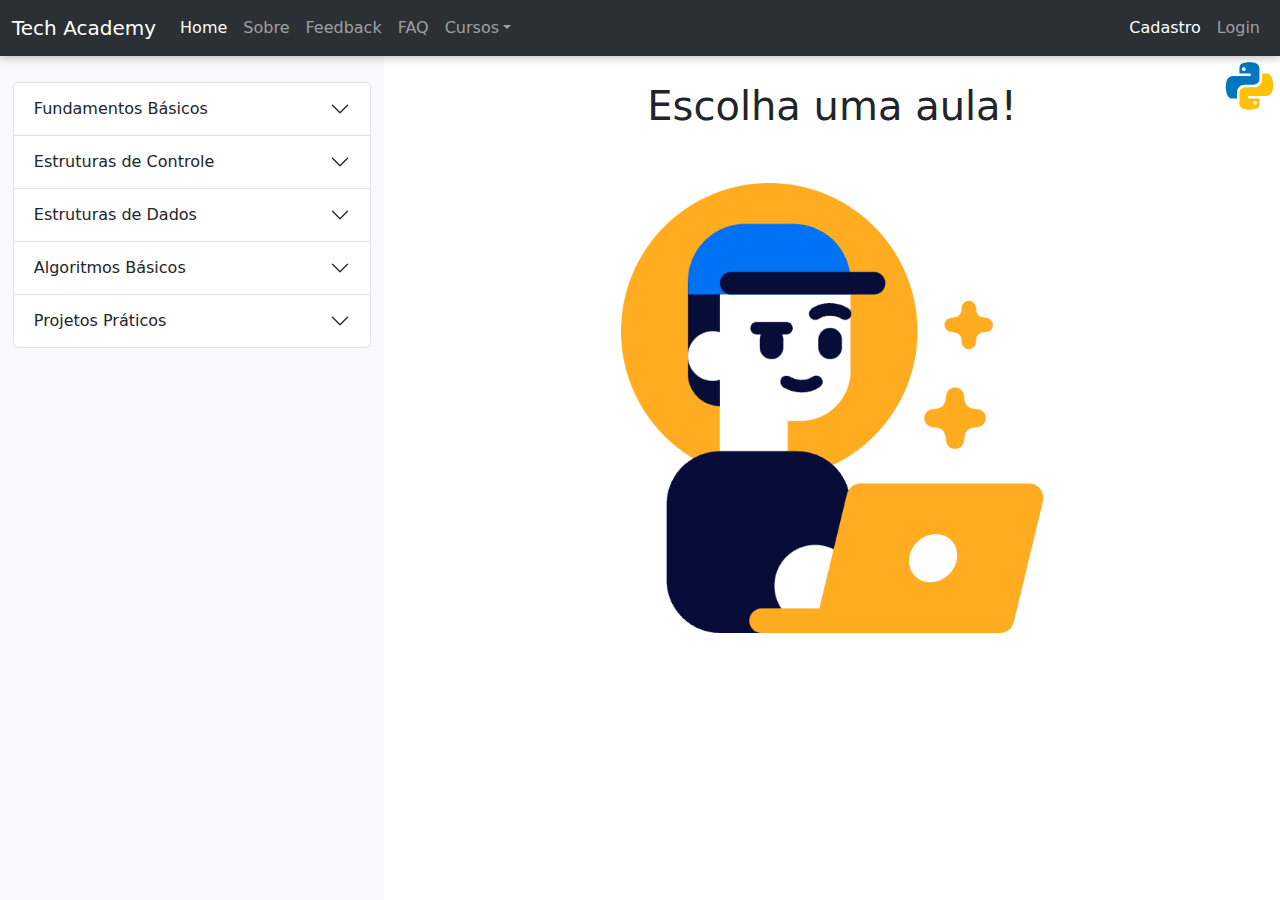
<file: cursos/index.html>
<!DOCTYPE html>
<html lang="pt-br">

<head>
  <meta charset="UTF-8">
  <meta name="viewport" content="width=device-width, initial-scale=1.0">
  <link href="https://cdn.jsdelivr.net/npm/bootstrap@5.3.3/dist/css/bootstrap.min.css" rel="stylesheet"
    integrity="sha384-QWTKZyjpPEjISv5WaRU9OFeRpok6YctnYmDr5pNlyT2bRjXh0JMhjY6hW+ALEwIH" crossorigin="anonymous">
  <link rel="stylesheet" href="/css/style.css">
  <link rel="stylesheet" href="/css/cursos.css">
  <title>Hora de aprender!</title>
</head>

<body>
  <header>
    <nav class="navbar navbar-expand-lg bg-body-tertiary" class="navbar bg-dark border-bottom border-body"
      data-bs-theme="dark">
      <div class="container-fluid">
        <a class="navbar-brand" href="/">Tech Academy</a>
        <button class="navbar-toggler" type="button" data-bs-toggle="collapse" data-bs-target="#navbarSupportedContent"
          aria-controls="navbarSupportedContent" aria-expanded="false" aria-label="Toggle navigation">
          <span class="navbar-toggler-icon"></span>
        </button>
        <div class="collapse navbar-collapse" id="navbarSupportedContent">
          <ul class="navbar-nav me-auto mb-2 mb-lg-0" id="nav-contents">
            <li class="nav-item">
              <a class="nav-link active" aria-current="page" href="/">Home</a>
            </li>
            <li class="nav-item">
              <a class="nav-link" href="/">Sobre</a>
            </li>
            <li class="nav-item">
              <a class="nav-link" href="/#feedback">Feedback</a>
            </li>
            <li class="nav-item">
              <a class="nav-link" href="/#faq">FAQ</a>
            </li>
            <li class="nav-item dropdown">
              <a class="nav-link dropdown-toggle" href="#" role="button" data-bs-toggle="dropdown"
                aria-expanded="false">
                Cursos</a>
              <ul class="dropdown-menu">
                <li><a class="dropdown-item" href="/cursos/">Javascript</a></li>
                <li><a class="dropdown-item" href="/cursos/">Python</a></li>
                <li><a class="dropdown-item" href="/cursos/">Java</a></li>
                <li>
                  <hr class="dropdown-divider">
                </li>
              </ul>
            </li>
            <span id="login"> <!--APENAS APARECER CASO O USUARIO NÃO ESTEJA LOGADO. SE ESTIVER TROCAR PARA-->
              <li class="nav-item">
                <a class="nav-link active" aria-current="page" href="/auth/cadastro/">Cadastro</a>
              </li>
              <li class="nav-item">
                <a class="nav-link" href="/auth/login/">Login</a>
              </li>
            </span>
          </ul>
        </div>
      </div>
    </nav>
  </header>
  <main>
    <section id="lst-aulas">
      <div class="accordion" id="accordionPanelsStayOpenExample">
        <div class="accordion-item">
          <h2 class="accordion-header">
            <button class="accordion-button collapsed" type="button" data-bs-toggle="collapse"
              data-bs-target="#panelsStayOpen-collapseOne" aria-expanded="false"
              aria-controls="panelsStayOpen-collapseOne">
              Fundamentos Básicos
            </button>
          </h2>
          <div id="panelsStayOpen-collapseOne" class="accordion-collapse collapse">
            <div class="accordion-body">
              <ul class="list-group">
                <li class="list-group-item">
                  <input class="form-check-input me-1" type="checkbox" value="" id="firstCheckbox">
                  <label class="form-check-label" for="firstCheckbox">
                    <a href="/cursos/aula/" class="link-aula" onclick="event.stopPropagation();">O que é um Algoritmo?</a>
                  </label>
                </li>
                <li class="list-group-item">
                  <input class="form-check-input me-1" type="checkbox" value="" id="secondCheckbox">
                  <label class="form-check-label " for="secondCheckbox"><a href="/cursos/aula/" class="link-aula"
                      onclick="event.stopPropagation();">Tipos de Dados Básicos</a></label>
                </li>
                <li class="list-group-item">
                  <input class="form-check-input me-1" type="checkbox" value="" id="thirdCheckbox">
                  <label class="form-check-label " for="thirdCheckbox"><a href="/cursos/aula/" class="link-aula"
                      onclick="event.stopPropagation();">Operadores e Expressões</a></label>
                </li>
                <li class="list-group-item">
                  <input class="form-check-input me-1" type="checkbox" value="" id="fourthCheckbox">
                  <label class="form-check-label " for="fourthCheckbox"><a href="/cursos/aula/" class="link-aula"
                      onclick="event.stopPropagation();">Introdução a Loops (for, while)</a></label>
                </li>
                <li class="list-group-item">
                  <input class="form-check-input me-1" type="checkbox" value="" id="fifthCheckbox">
                  <label class="form-check-label " for="fifthCheckbox"><a href="/cursos/aula/" class="link-aula"
                      onclick="event.stopPropagation();">Condicionais (if, else)</a></label>
                </li>
              </ul>
            </div>
          </div>
        </div>

        <div class="accordion-item">
          <h2 class="accordion-header">
            <button class="accordion-button collapsed" type="button" data-bs-toggle="collapse"
              data-bs-target="#panelsStayOpen-collapseTwo" aria-expanded="false"
              aria-controls="panelsStayOpen-collapseTwo">
              Estruturas de Controle
            </button>
          </h2>
          <div id="panelsStayOpen-collapseTwo" class="accordion-collapse collapse">
            <div class="accordion-body">
              <ul class="list-group">
                <li class="list-group-item">
                  <input class="form-check-input me-1" type="checkbox" value="" id="sixthCheckbox">
                  <label class="form-check-label " for="sixthCheckbox"><a href="/cursos/aula/" class="link-aula"
                      onclick="event.stopPropagation();">Estruturas de Repetição (Laços)</a></label>
                </li>
                <li class="list-group-item">
                  <input class="form-check-input me-1" type="checkbox" value="" id="seventhCheckbox">
                  <label class="form-check-label " for="seventhCheckbox"><a href="/cursos/aula/" class="link-aula"
                      onclick="event.stopPropagation();">Condicionais Avançadas (else if)</a></label>
                </li>
                <li class="list-group-item">
                  <input class="form-check-input me-1" type="checkbox" value="" id="eighthCheckbox">
                  <label class="form-check-label " for="eighthCheckbox"><a href="/cursos/aula/" class="link-aula"
                      onclick="event.stopPropagation();">Switch Case</a></label>
                </li>
                <li class="list-group-item">
                  <input class="form-check-input me-1" type="checkbox" value="" id="ninthCheckbox">
                  <label class="form-check-label " for="ninthCheckbox"><a href="/cursos/aula/" class="link-aula"
                      onclick="event.stopPropagation();">Controle de Fluxo com Break e Continue</a></label>
                </li>
                <li class="list-group-item">
                  <input class="form-check-input me-1" type="checkbox" value="" id="tenthCheckbox">
                  <label class="form-check-label " for="tenthCheckbox"><a href="/cursos/aula/" class="link-aula"
                      onclick="event.stopPropagation();">Como Organizar o Fluxo do Programa</a></label>
                </li>
              </ul>
            </div>
          </div>
        </div>

        <div class="accordion-item">
          <h2 class="accordion-header">
            <button class="accordion-button collapsed" type="button" data-bs-toggle="collapse"
              data-bs-target="#panelsStayOpen-collapseThree" aria-expanded="false"
              aria-controls="panelsStayOpen-collapseThree">
              Estruturas de Dados
            </button>
          </h2>
          <div id="panelsStayOpen-collapseThree" class="accordion-collapse collapse">
            <div class="accordion-body">
              <ul class="list-group">
                <li class="list-group-item">
                  <input class="form-check-input me-1" type="checkbox" value="" id="eleventhCheckbox">
                  <label class="form-check-label " for="eleventhCheckbox"><a href="/cursos/aula/" class="link-aula"
                      onclick="event.stopPropagation();">Arrays</a></label>
                </li>
                <li class="list-group-item">
                  <input class="form-check-input me-1" type="checkbox" value="" id="twelfthCheckbox">
                  <label class="form-check-label " for="twelfthCheckbox"><a href="/cursos/aula/" class="link-aula"
                      onclick="event.stopPropagation();">Listas</a></label>
                </li>
                <li class="list-group-item">
                  <input class="form-check-input me-1" type="checkbox" value="" id="thirteenthCheckbox">
                  <label class="form-check-label " for="thirteenthCheckbox"><a href="/cursos/aula/" class="link-aula"
                      onclick="event.stopPropagation();">Pilhas e Filas</a></label>
                </li>
                <li class="list-group-item">
                  <input class="form-check-input me-1" type="checkbox" value="" id="fourteenthCheckbox">
                  <label class="form-check-label " for="fourteenthCheckbox"><a href="/cursos/aula/" class="link-aula"
                      onclick="event.stopPropagation();">Introdução a Tabelas de Hash</a></label>
                </li>
                <li class="list-group-item">
                  <input class="form-check-input me-1" type="checkbox" value="" id="fifteenthCheckbox">
                  <label class="form-check-label " for="fifteenthCheckbox"><a href="/cursos/aula/" class="link-aula"
                      onclick="event.stopPropagation();">Como Escolher a Estrutura de Dados Certa?</a></label>
                </li>
              </ul>
            </div>
          </div>
        </div>

        <div class="accordion-item">
          <h2 class="accordion-header">
            <button class="accordion-button collapsed" type="button" data-bs-toggle="collapse"
              data-bs-target="#panelsStayOpen-collapseFour" aria-expanded="false"
              aria-controls="panelsStayOpen-collapseFour">
              Algoritmos Básicos
            </button>
          </h2>
          <div id="panelsStayOpen-collapseFour" class="accordion-collapse collapse">
            <div class="accordion-body">
              <ul class="list-group">
                <li class="list-group-item">
                  <input class="form-check-input me-1" type="checkbox" value="" id="sixteenthCheckbox">
                  <label class="form-check-label " for="sixteenthCheckbox"><a href="/cursos/aula/" class="link-aula"
                      onclick="event.stopPropagation();">Algoritmos de Ordenação Simples (Bubble Sort)</a></label>
                </li>
                <li class="list-group-item">
                  <input class="form-check-input me-1" type="checkbox" value="" id="seventeenthCheckbox">
                  <label class="form-check-label " for="seventeenthCheckbox"><a href="/cursos/aula/" class="link-aula"
                      onclick="event.stopPropagation();">Algoritmos de Busca Simples (Busca Linear)</a></label>
                </li>
                <li class="list-group-item">
                  <input class="form-check-input me-1" type="checkbox" value="" id="eighteenthCheckbox">
                  <label class="form-check-label " for="eighteenthCheckbox"><a href="/cursos/aula/" class="link-aula"
                      onclick="event.stopPropagation();">Algoritmos Recursivos Básicos</a></label>
                </li>
                <li class="list-group-item">
                  <input class="form-check-input me-1" type="checkbox" value="" id="nineteenthCheckbox">
                  <label class="form-check-label " for="nineteenthCheckbox"><a href="/cursos/aula/" class="link-aula"
                      onclick="event.stopPropagation();">Análise de Complexidade</a></label>
                </li>
                <li class="list-group-item">
                  <input class="form-check-input me-1" type="checkbox" value="" id="twentiethCheckbox">
                  <label class="form-check-label " for="twentiethCheckbox"><a href="/cursos/aula/" class="link-aula"
                      onclick="event.stopPropagation();">Como Melhorar a Eficiência dos Algoritmos</a></label>
                </li>
              </ul>
            </div>
          </div>
        </div>

        <div class="accordion-item">
          <h2 class="accordion-header">
            <button class="accordion-button collapsed" type="button" data-bs-toggle="collapse"
              data-bs-target="#panelsStayOpen-collapseFive" aria-expanded="false"
              aria-controls="panelsStayOpen-collapseFive">
              Projetos Práticos
            </button>
          </h2>
          <div id="panelsStayOpen-collapseFive" class="accordion-collapse collapse">
            <div class="accordion-body">
              <ul class="list-group">
                <li class="list-group-item">
                  <input class="form-check-input me-1" type="checkbox" value="" id="twentyFirstCheckbox">
                  <label class="form-check-label " for="twentyFirstCheckbox"><a href="/cursos/aula/" class="link-aula"
                      onclick="event.stopPropagation();">Criando um Sistema de Login Simples</a></label>
                </li>
                <li class="list-group-item">
                  <input class="form-check-input me-1" type="checkbox" value="" id="twentySecondCheckbox">
                  <label class="form-check-label " for="twentySecondCheckbox"><a href="/cursos/aula/" class="link-aula"
                      onclick="event.stopPropagation();">Criando uma Calculadora</a></label>
                </li>
                <li class="list-group-item">
                  <input class="form-check-input me-1" type="checkbox" value="" id="twentyThirdCheckbox">
                  <label class="form-check-label " for="twentyThirdCheckbox"><a href="/cursos/aula/" class="link-aula"
                      onclick="event.stopPropagation();">Organizando uma Lista de Tarefas</a></label>
                </li>
                <li class="list-group-item">
                  <input class="form-check-input me-1" type="checkbox" value="" id="twentyFourthCheckbox">
                  <label class="form-check-label " for="twentyFourthCheckbox"><a href="/cursos/aula/" class="link-aula"
                      onclick="event.stopPropagation();">Sistema de Busca Simples em um Arquivo</a></label>
                </li>
                <li class="list-group-item">
                  <input class="form-check-input me-1" type="checkbox" value="" id="twentyFifthCheckbox">
                  <label class="form-check-label " for="twentyFifthCheckbox"><a href="/cursos/aula/" class="link-aula"
                      onclick="event.stopPropagation();">Projetos com Algoritmos de Ordenação</a></label>
                </li>
              </ul>
            </div>
          </div>
        </div>
      </div>
    </section>
    <section id="aula">
      <h1>Escolha uma aula!</h1>
      <img src="/img/logos/logo.png" alt="">
    </section>
  </main>
  <script src="https://cdn.jsdelivr.net/npm/bootstrap@5.3.3/dist/js/bootstrap.bundle.min.js"
    integrity="sha384-YvpcrYf0tY3lHB60NNkmXc5s9fDVZLESaAA55NDzOxhy9GkcIdslK1eN7N6jIeHz"
    crossorigin="anonymous"></script>
</body>

</html>
</file>
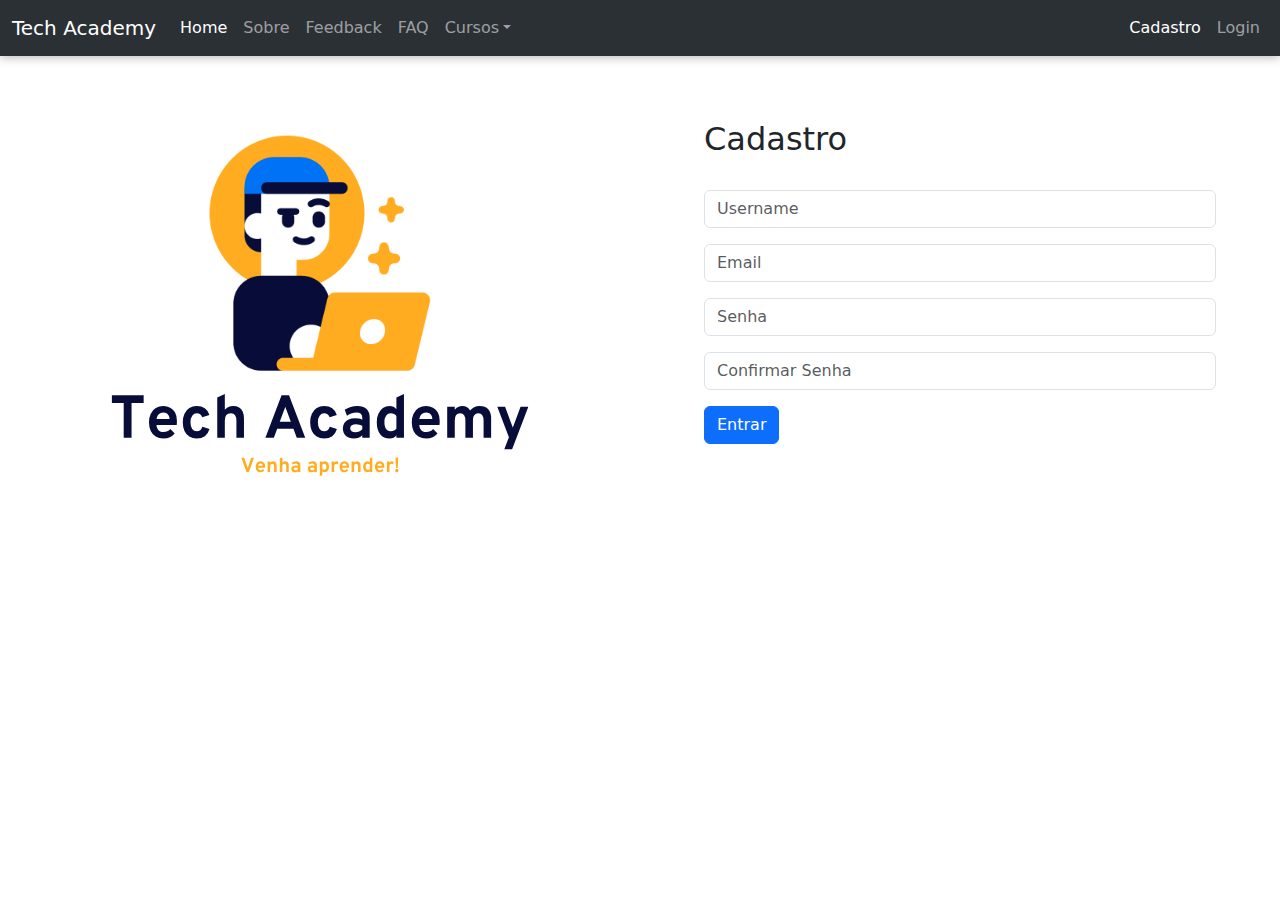
<file: auth/cadastro/index.html>
<!DOCTYPE html>
<html lang="pt-br">
<head>
    <meta charset="UTF-8">
    <meta name="viewport" content="width=device-width, initial-scale=1.0">
    <link href="https://cdn.jsdelivr.net/npm/bootstrap@5.3.3/dist/css/bootstrap.min.css" rel="stylesheet" integrity="sha384-QWTKZyjpPEjISv5WaRU9OFeRpok6YctnYmDr5pNlyT2bRjXh0JMhjY6hW+ALEwIH" crossorigin="anonymous">
    <link rel="stylesheet" href="/css/style.css">
    <link rel="stylesheet" href="/css/login.css">
    <title>Cadastro</title>
</head>
<body>
    <header>
        <nav class="navbar navbar-expand-lg bg-body-tertiary" class="navbar bg-dark border-bottom border-body" data-bs-theme="dark" >
            <div class="container-fluid">
                <a class="navbar-brand" href="/">Tech Academy</a>
                <button class="navbar-toggler" type="button" data-bs-toggle="collapse" data-bs-target="#navbarSupportedContent" aria-controls="navbarSupportedContent" aria-expanded="false" aria-label="Toggle navigation">
                <span class="navbar-toggler-icon"></span>
                </button>
                <div class="collapse navbar-collapse" id="navbarSupportedContent">
                    <ul class="navbar-nav me-auto mb-2 mb-lg-0" id="nav-contents">
                        <li class="nav-item">
                            <a class="nav-link active" aria-current="page" href="/">Home</a>
                        </li>
                        <li class="nav-item">
                            <a class="nav-link" href="/">Sobre</a>
                        </li>
                        <li class="nav-item">
                            <a class="nav-link" href="/#feedback">Feedback</a>
                        </li>
                        <li class="nav-item">
                          <a class="nav-link" href="/#faq">FAQ</a>
                      </li>
                        <li class="nav-item dropdown">
                            <a class="nav-link dropdown-toggle" href="#" role="button" data-bs-toggle="dropdown" aria-expanded="false">
                            Cursos</a>
                        <ul class="dropdown-menu">
                            <li><a class="dropdown-item" href="/cursos/">Javascript</a></li>
                            <li><a class="dropdown-item" href="/cursos/">Python</a></li>
                            <li><a class="dropdown-item" href="/cursos/">Java</a></li>
                            <li><hr class="dropdown-divider"></li>
                        </ul>
                        </li>
                        <span id="login"> <!--APENAS APARECER CASO O USUARIO NÃO ESTEJA LOGADO. SE ESTIVER TROCAR PARA-->
                            <li class="nav-item">
                                <a class="nav-link active" aria-current="page" href="/auth/cadastro/">Cadastro</a>
                            </li>
                            <li class="nav-item">
                                <a class="nav-link" href="/auth/login/">Login</a>
                            </li>
                        </span>
                    </ul>
                </div>
            </div>
        </nav>
    </header>
    <main>
        <section id="lg-mid-page">
            <iframe src="/img/path/logo.html" frameborder="0" scrolling="no"></iframe>
        </section>
        <section id="creds-login">
            <h2>Cadastro</h2>
            <br>
            <div class="input-group mb-3">
                <input type="text" class="form-control" placeholder="Username" aria-label="Username" aria-describedby="basic-addon1">
            </div>

            <div class="input-group mb-3">
                <input type="email" class="form-control" placeholder="Email" aria-label="Email" aria-describedby="basic-addon1">
            </div>

            <div class="input-group mb-3">
                <input type="password" class="form-control" placeholder="Senha" aria-label="Senha" aria-describedby="basic-addon1">
            </div>

            <div class="input-group mb-3">
                <input type="password" class="form-control" placeholder="Confirmar Senha" aria-label="Confirmar Senha" aria-describedby="basic-addon1">
            </div>  

            <button type="button" class="btn btn-primary">Entrar</button>
        </section>
    </main>
    <script src="https://cdn.jsdelivr.net/npm/bootstrap@5.3.3/dist/js/bootstrap.bundle.min.js" integrity="sha384-YvpcrYf0tY3lHB60NNkmXc5s9fDVZLESaAA55NDzOxhy9GkcIdslK1eN7N6jIeHz" crossorigin="anonymous"></script>    
</body>
</html>
</file>
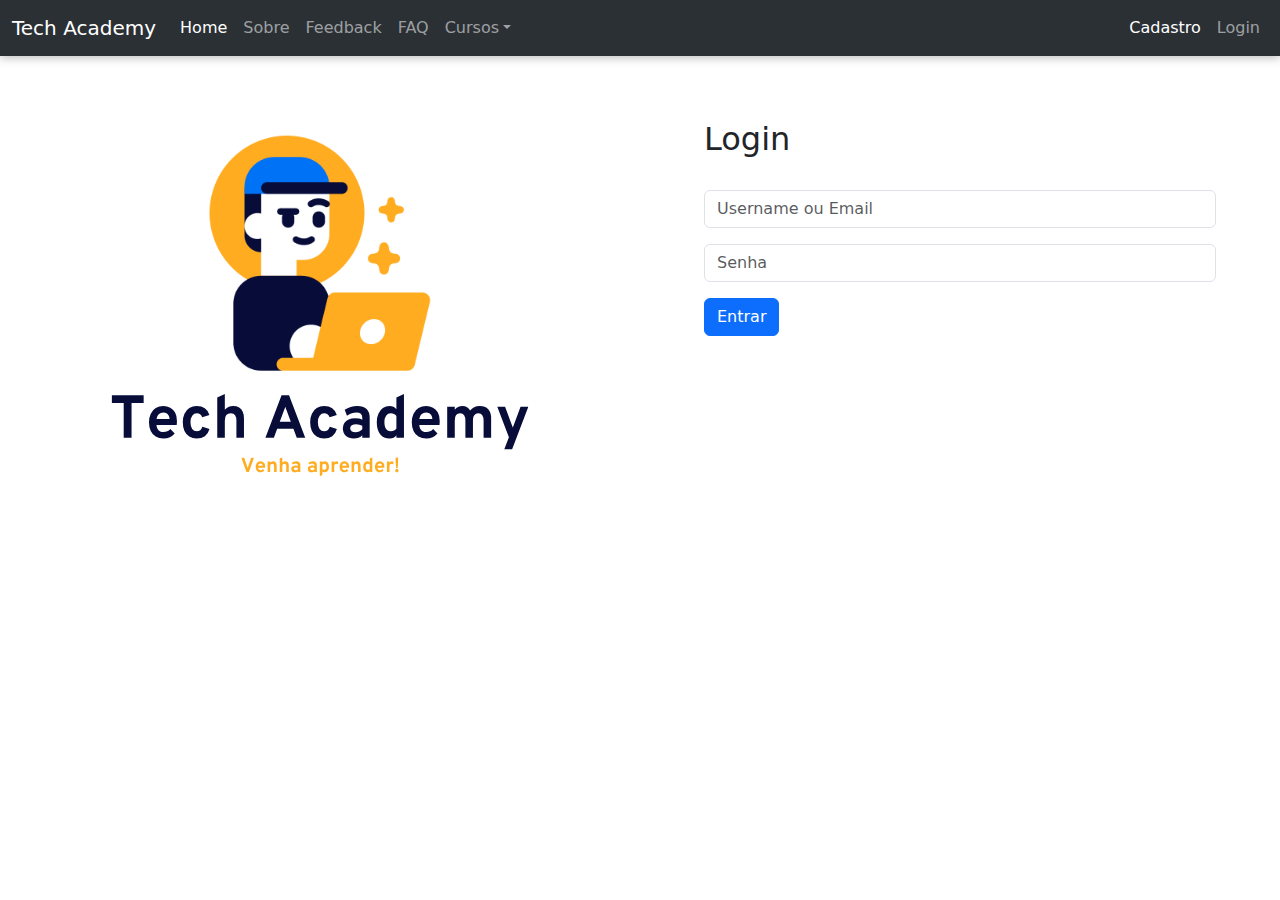
<file: auth/login/index.html>
<!DOCTYPE html>
<html lang="pt-br">
<head>
    <meta charset="UTF-8">
    <meta name="viewport" content="width=device-width, initial-scale=1.0">
    <link href="https://cdn.jsdelivr.net/npm/bootstrap@5.3.3/dist/css/bootstrap.min.css" rel="stylesheet" integrity="sha384-QWTKZyjpPEjISv5WaRU9OFeRpok6YctnYmDr5pNlyT2bRjXh0JMhjY6hW+ALEwIH" crossorigin="anonymous">
    <link rel="stylesheet" href="/css/style.css">
    <link rel="stylesheet" href="/css/login.css">
    <title>Login</title>
</head>
<body>
    <header>
        <nav class="navbar navbar-expand-lg bg-body-tertiary" class="navbar bg-dark border-bottom border-body" data-bs-theme="dark" >
            <div class="container-fluid">
                <a class="navbar-brand" href="/">Tech Academy</a>
                <button class="navbar-toggler" type="button" data-bs-toggle="collapse" data-bs-target="#navbarSupportedContent" aria-controls="navbarSupportedContent" aria-expanded="false" aria-label="Toggle navigation">
                <span class="navbar-toggler-icon"></span>
                </button>
                <div class="collapse navbar-collapse" id="navbarSupportedContent">
                    <ul class="navbar-nav me-auto mb-2 mb-lg-0" id="nav-contents">
                        <li class="nav-item">
                            <a class="nav-link active" aria-current="page" href="/">Home</a>
                        </li>
                        <li class="nav-item">
                            <a class="nav-link" href="/">Sobre</a>
                        </li>
                        <li class="nav-item">
                            <a class="nav-link" href="/#feedback">Feedback</a>
                        </li>
                        <li class="nav-item">
                          <a class="nav-link" href="/#faq">FAQ</a>
                      </li>
                        <li class="nav-item dropdown">
                            <a class="nav-link dropdown-toggle" href="#" role="button" data-bs-toggle="dropdown" aria-expanded="false">
                            Cursos</a>
                        <ul class="dropdown-menu">
                            <li><a class="dropdown-item" href="/cursos/">Javascript</a></li>
                            <li><a class="dropdown-item" href="/cursos/">Python</a></li>
                            <li><a class="dropdown-item" href="/cursos/">Java</a></li>
                            <li><hr class="dropdown-divider"></li>
                        </ul>
                        </li>
                        <span id="login"> <!--APENAS APARECER CASO O USUARIO NÃO ESTEJA LOGADO. SE ESTIVER TROCAR PARA-->
                            <li class="nav-item">
                                <a class="nav-link active" aria-current="page" href="/auth/cadastro/">Cadastro</a>
                            </li>
                            <li class="nav-item">
                                <a class="nav-link" href="/auth/login/">Login</a>
                            </li>
                        </span>
                    </ul>
                </div>
            </div>
        </nav>
    </header>
    <main>
        <section id="lg-mid-page">
            <iframe src="/img/path/logo.html" frameborder="0" scrolling="no"></iframe>
        </section>
        <section id="creds-login">
            <h2>Login</h2>
            <br>
            <div class="input-group mb-3">
                <input type="text" class="form-control" placeholder="Username ou Email" aria-label="Username" aria-describedby="basic-addon1">
            </div>

            <div class="input-group mb-3">
                <input type="password" class="form-control" placeholder="Senha" aria-label="Senha" aria-describedby="basic-addon1">
            </div>

            <button type="button" class="btn btn-primary">Entrar</button>
 
        </section>
    </main>
    <script src="https://cdn.jsdelivr.net/npm/bootstrap@5.3.3/dist/js/bootstrap.bundle.min.js" integrity="sha384-YvpcrYf0tY3lHB60NNkmXc5s9fDVZLESaAA55NDzOxhy9GkcIdslK1eN7N6jIeHz" crossorigin="anonymous"></script>
</body>
</html>
</file>
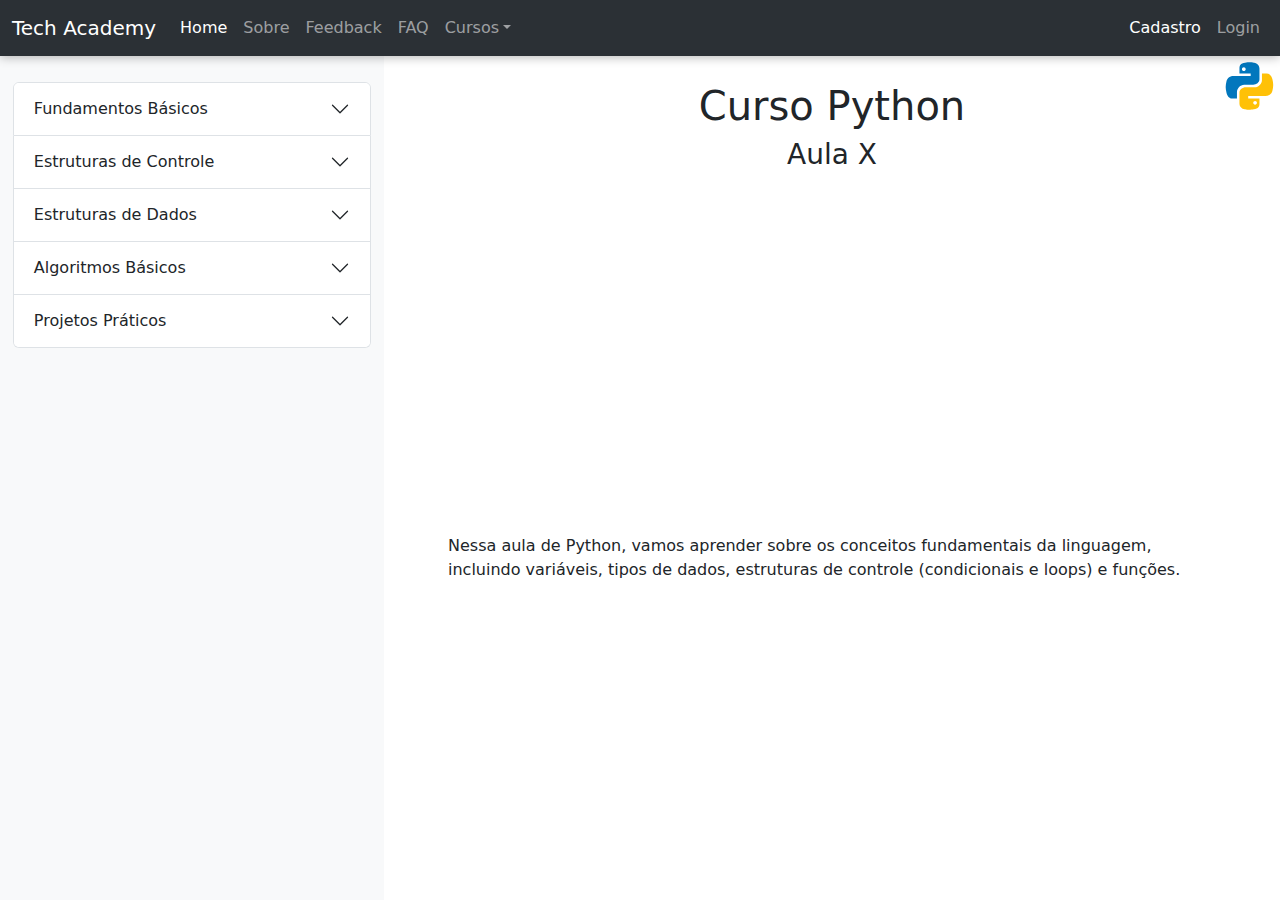
<file: cursos/aula/index.html>
<!DOCTYPE html>
<html lang="pt-br">
<head>
    <meta charset="UTF-8">
    <meta name="viewport" content="width=device-width, initial-scale=1.0">
    <link href="https://cdn.jsdelivr.net/npm/bootstrap@5.3.3/dist/css/bootstrap.min.css" rel="stylesheet" integrity="sha384-QWTKZyjpPEjISv5WaRU9OFeRpok6YctnYmDr5pNlyT2bRjXh0JMhjY6hW+ALEwIH" crossorigin="anonymous">
    <link rel="stylesheet" href="/css/style.css">
    <link rel="stylesheet" href="/css/cursos.css">
    <title>Hora de aprender!</title>
</head>
<body>
    <header>
        <nav class="navbar navbar-expand-lg bg-body-tertiary" class="navbar bg-dark border-bottom border-body" data-bs-theme="dark" >
            <div class="container-fluid">
                <a class="navbar-brand" href="/">Tech Academy</a>
                <button class="navbar-toggler" type="button" data-bs-toggle="collapse" data-bs-target="#navbarSupportedContent" aria-controls="navbarSupportedContent" aria-expanded="false" aria-label="Toggle navigation">
                <span class="navbar-toggler-icon"></span>
                </button>
                <div class="collapse navbar-collapse" id="navbarSupportedContent">
                    <ul class="navbar-nav me-auto mb-2 mb-lg-0" id="nav-contents">
                        <li class="nav-item">
                            <a class="nav-link active" aria-current="page" href="/">Home</a>
                        </li>
                        <li class="nav-item">
                            <a class="nav-link" href="/">Sobre</a>
                        </li>
                        <li class="nav-item">
                            <a class="nav-link" href="/#feedback">Feedback</a>
                        </li>
                        <li class="nav-item">
                          <a class="nav-link" href="/#faq">FAQ</a>
                      </li>
                        <li class="nav-item dropdown">
                            <a class="nav-link dropdown-toggle" href="#" role="button" data-bs-toggle="dropdown" aria-expanded="false">
                            Cursos</a>
                        <ul class="dropdown-menu">
                            <li><a class="dropdown-item" href="/cursos/">Javascript</a></li>
                            <li><a class="dropdown-item" href="/cursos/">Python</a></li>
                            <li><a class="dropdown-item" href="/cursos/">Java</a></li>
                            <li><hr class="dropdown-divider"></li>
                        </ul>
                        </li>
                        <span id="login"> <!--APENAS APARECER CASO O USUARIO NÃO ESTEJA LOGADO. SE ESTIVER TROCAR PARA-->
                            <li class="nav-item">
                                <a class="nav-link active" aria-current="page" href="/auth/cadastro/">Cadastro</a>
                            </li>
                            <li class="nav-item">
                                <a class="nav-link" href="/auth/login/">Login</a>
                            </li>
                        </span>
                    </ul>
                </div>
            </div>
        </nav>
    </header>
    <main>
        <section id="lst-aulas">
          <div class="accordion" id="accordionPanelsStayOpenExample">
            <div class="accordion-item">
              <h2 class="accordion-header">
                <button class="accordion-button collapsed" type="button" data-bs-toggle="collapse"
                  data-bs-target="#panelsStayOpen-collapseOne" aria-expanded="false"
                  aria-controls="panelsStayOpen-collapseOne">
                  Fundamentos Básicos
                </button>
              </h2>
              <div id="panelsStayOpen-collapseOne" class="accordion-collapse collapse">
                <div class="accordion-body">
                  <ul class="list-group">
                    <li class="list-group-item">
                      <input class="form-check-input me-1" type="checkbox" value="" id="firstCheckbox">
                      <label class="form-check-label" for="firstCheckbox">
                        <a href="/cursos/aula/" class="link-aula" onclick="event.stopPropagation();">O que é um Algoritmo?</a>
                      </label>
                    </li>
                    <li class="list-group-item">
                      <input class="form-check-input me-1" type="checkbox" value="" id="secondCheckbox">
                      <label class="form-check-label " for="secondCheckbox"><a href="/cursos/aula/" class="link-aula"
                          onclick="event.stopPropagation();">Tipos de Dados Básicos</a></label>
                    </li>
                    <li class="list-group-item">
                      <input class="form-check-input me-1" type="checkbox" value="" id="thirdCheckbox">
                      <label class="form-check-label " for="thirdCheckbox"><a href="/cursos/aula/" class="link-aula"
                          onclick="event.stopPropagation();">Operadores e Expressões</a></label>
                    </li>
                    <li class="list-group-item">
                      <input class="form-check-input me-1" type="checkbox" value="" id="fourthCheckbox">
                      <label class="form-check-label " for="fourthCheckbox"><a href="/cursos/aula/" class="link-aula"
                          onclick="event.stopPropagation();">Introdução a Loops (for, while)</a></label>
                    </li>
                    <li class="list-group-item">
                      <input class="form-check-input me-1" type="checkbox" value="" id="fifthCheckbox">
                      <label class="form-check-label " for="fifthCheckbox"><a href="/cursos/aula/" class="link-aula"
                          onclick="event.stopPropagation();">Condicionais (if, else)</a></label>
                    </li>
                  </ul>
                </div>
              </div>
            </div>
    
            <div class="accordion-item">
              <h2 class="accordion-header">
                <button class="accordion-button collapsed" type="button" data-bs-toggle="collapse"
                  data-bs-target="#panelsStayOpen-collapseTwo" aria-expanded="false"
                  aria-controls="panelsStayOpen-collapseTwo">
                  Estruturas de Controle
                </button>
              </h2>
              <div id="panelsStayOpen-collapseTwo" class="accordion-collapse collapse">
                <div class="accordion-body">
                  <ul class="list-group">
                    <li class="list-group-item">
                      <input class="form-check-input me-1" type="checkbox" value="" id="sixthCheckbox">
                      <label class="form-check-label " for="sixthCheckbox"><a href="/cursos/aula/" class="link-aula"
                          onclick="event.stopPropagation();">Estruturas de Repetição (Laços)</a></label>
                    </li>
                    <li class="list-group-item">
                      <input class="form-check-input me-1" type="checkbox" value="" id="seventhCheckbox">
                      <label class="form-check-label " for="seventhCheckbox"><a href="/cursos/aula/" class="link-aula"
                          onclick="event.stopPropagation();">Condicionais Avançadas (else if)</a></label>
                    </li>
                    <li class="list-group-item">
                      <input class="form-check-input me-1" type="checkbox" value="" id="eighthCheckbox">
                      <label class="form-check-label " for="eighthCheckbox"><a href="/cursos/aula/" class="link-aula"
                          onclick="event.stopPropagation();">Switch Case</a></label>
                    </li>
                    <li class="list-group-item">
                      <input class="form-check-input me-1" type="checkbox" value="" id="ninthCheckbox">
                      <label class="form-check-label " for="ninthCheckbox"><a href="/cursos/aula/" class="link-aula"
                          onclick="event.stopPropagation();">Controle de Fluxo com Break e Continue</a></label>
                    </li>
                    <li class="list-group-item">
                      <input class="form-check-input me-1" type="checkbox" value="" id="tenthCheckbox">
                      <label class="form-check-label " for="tenthCheckbox"><a href="/cursos/aula/" class="link-aula"
                          onclick="event.stopPropagation();">Como Organizar o Fluxo do Programa</a></label>
                    </li>
                  </ul>
                </div>
              </div>
            </div>
    
            <div class="accordion-item">
              <h2 class="accordion-header">
                <button class="accordion-button collapsed" type="button" data-bs-toggle="collapse"
                  data-bs-target="#panelsStayOpen-collapseThree" aria-expanded="false"
                  aria-controls="panelsStayOpen-collapseThree">
                  Estruturas de Dados
                </button>
              </h2>
              <div id="panelsStayOpen-collapseThree" class="accordion-collapse collapse">
                <div class="accordion-body">
                  <ul class="list-group">
                    <li class="list-group-item">
                      <input class="form-check-input me-1" type="checkbox" value="" id="eleventhCheckbox">
                      <label class="form-check-label " for="eleventhCheckbox"><a href="/cursos/aula/" class="link-aula"
                          onclick="event.stopPropagation();">Arrays</a></label>
                    </li>
                    <li class="list-group-item">
                      <input class="form-check-input me-1" type="checkbox" value="" id="twelfthCheckbox">
                      <label class="form-check-label " for="twelfthCheckbox"><a href="/cursos/aula/" class="link-aula"
                          onclick="event.stopPropagation();">Listas</a></label>
                    </li>
                    <li class="list-group-item">
                      <input class="form-check-input me-1" type="checkbox" value="" id="thirteenthCheckbox">
                      <label class="form-check-label " for="thirteenthCheckbox"><a href="/cursos/aula/" class="link-aula"
                          onclick="event.stopPropagation();">Pilhas e Filas</a></label>
                    </li>
                    <li class="list-group-item">
                      <input class="form-check-input me-1" type="checkbox" value="" id="fourteenthCheckbox">
                      <label class="form-check-label " for="fourteenthCheckbox"><a href="/cursos/aula/" class="link-aula"
                          onclick="event.stopPropagation();">Introdução a Tabelas de Hash</a></label>
                    </li>
                    <li class="list-group-item">
                      <input class="form-check-input me-1" type="checkbox" value="" id="fifteenthCheckbox">
                      <label class="form-check-label " for="fifteenthCheckbox"><a href="/cursos/aula/" class="link-aula"
                          onclick="event.stopPropagation();">Como Escolher a Estrutura de Dados Certa?</a></label>
                    </li>
                  </ul>
                </div>
              </div>
            </div>
    
            <div class="accordion-item">
              <h2 class="accordion-header">
                <button class="accordion-button collapsed" type="button" data-bs-toggle="collapse"
                  data-bs-target="#panelsStayOpen-collapseFour" aria-expanded="false"
                  aria-controls="panelsStayOpen-collapseFour">
                  Algoritmos Básicos
                </button>
              </h2>
              <div id="panelsStayOpen-collapseFour" class="accordion-collapse collapse">
                <div class="accordion-body">
                  <ul class="list-group">
                    <li class="list-group-item">
                      <input class="form-check-input me-1" type="checkbox" value="" id="sixteenthCheckbox">
                      <label class="form-check-label " for="sixteenthCheckbox"><a href="/cursos/aula/" class="link-aula"
                          onclick="event.stopPropagation();">Algoritmos de Ordenação Simples (Bubble Sort)</a></label>
                    </li>
                    <li class="list-group-item">
                      <input class="form-check-input me-1" type="checkbox" value="" id="seventeenthCheckbox">
                      <label class="form-check-label " for="seventeenthCheckbox"><a href="/cursos/aula/" class="link-aula"
                          onclick="event.stopPropagation();">Algoritmos de Busca Simples (Busca Linear)</a></label>
                    </li>
                    <li class="list-group-item">
                      <input class="form-check-input me-1" type="checkbox" value="" id="eighteenthCheckbox">
                      <label class="form-check-label " for="eighteenthCheckbox"><a href="/cursos/aula/" class="link-aula"
                          onclick="event.stopPropagation();">Algoritmos Recursivos Básicos</a></label>
                    </li>
                    <li class="list-group-item">
                      <input class="form-check-input me-1" type="checkbox" value="" id="nineteenthCheckbox">
                      <label class="form-check-label " for="nineteenthCheckbox"><a href="/cursos/aula/" class="link-aula"
                          onclick="event.stopPropagation();">Análise de Complexidade</a></label>
                    </li>
                    <li class="list-group-item">
                      <input class="form-check-input me-1" type="checkbox" value="" id="twentiethCheckbox">
                      <label class="form-check-label " for="twentiethCheckbox"><a href="/cursos/aula/" class="link-aula"
                          onclick="event.stopPropagation();">Como Melhorar a Eficiência dos Algoritmos</a></label>
                    </li>
                  </ul>
                </div>
              </div>
            </div>
    
            <div class="accordion-item">
              <h2 class="accordion-header">
                <button class="accordion-button collapsed" type="button" data-bs-toggle="collapse"
                  data-bs-target="#panelsStayOpen-collapseFive" aria-expanded="false"
                  aria-controls="panelsStayOpen-collapseFive">
                  Projetos Práticos
                </button>
              </h2>
              <div id="panelsStayOpen-collapseFive" class="accordion-collapse collapse">
                <div class="accordion-body">
                  <ul class="list-group">
                    <li class="list-group-item">
                      <input class="form-check-input me-1" type="checkbox" value="" id="twentyFirstCheckbox">
                      <label class="form-check-label " for="twentyFirstCheckbox"><a href="/cursos/aula/" class="link-aula"
                          onclick="event.stopPropagation();">Criando um Sistema de Login Simples</a></label>
                    </li>
                    <li class="list-group-item">
                      <input class="form-check-input me-1" type="checkbox" value="" id="twentySecondCheckbox">
                      <label class="form-check-label " for="twentySecondCheckbox"><a href="/cursos/aula/" class="link-aula"
                          onclick="event.stopPropagation();">Criando uma Calculadora</a></label>
                    </li>
                    <li class="list-group-item">
                      <input class="form-check-input me-1" type="checkbox" value="" id="twentyThirdCheckbox">
                      <label class="form-check-label " for="twentyThirdCheckbox"><a href="/cursos/aula/" class="link-aula"
                          onclick="event.stopPropagation();">Organizando uma Lista de Tarefas</a></label>
                    </li>
                    <li class="list-group-item">
                      <input class="form-check-input me-1" type="checkbox" value="" id="twentyFourthCheckbox">
                      <label class="form-check-label " for="twentyFourthCheckbox"><a href="/cursos/aula/" class="link-aula"
                          onclick="event.stopPropagation();">Sistema de Busca Simples em um Arquivo</a></label>
                    </li>
                    <li class="list-group-item">
                      <input class="form-check-input me-1" type="checkbox" value="" id="twentyFifthCheckbox">
                      <label class="form-check-label " for="twentyFifthCheckbox"><a href="/cursos/aula/" class="link-aula"
                          onclick="event.stopPropagation();">Projetos com Algoritmos de Ordenação</a></label>
                    </li>
                  </ul>
                </div>
              </div>
            </div>
          </div>
        </section>
        <section id="aula">
          <h1>Curso Python</h1>
          <h3>Aula X</h3>
          <iframe width="560" height="315" src="https://www.youtube.com/embed/qlzSMFWs0xQ?si=xblEtJsTZnfuPkIX" title="YouTube video player" frameborder="0" allow="accelerometer; autoplay; clipboard-write; encrypted-media; gyroscope; picture-in-picture; web-share" referrerpolicy="strict-origin-when-cross-origin" allowfullscreen></iframe>
          <p>Nessa aula de Python, vamos aprender sobre os conceitos fundamentais da linguagem, incluindo variáveis, tipos de dados, estruturas de controle (condicionais e loops) e funções.</p>
        </section>
    </main>
    <script src="https://cdn.jsdelivr.net/npm/bootstrap@5.3.3/dist/js/bootstrap.bundle.min.js" integrity="sha384-YvpcrYf0tY3lHB60NNkmXc5s9fDVZLESaAA55NDzOxhy9GkcIdslK1eN7N6jIeHz" crossorigin="anonymous"></script>    
</body>
</html>
</file>
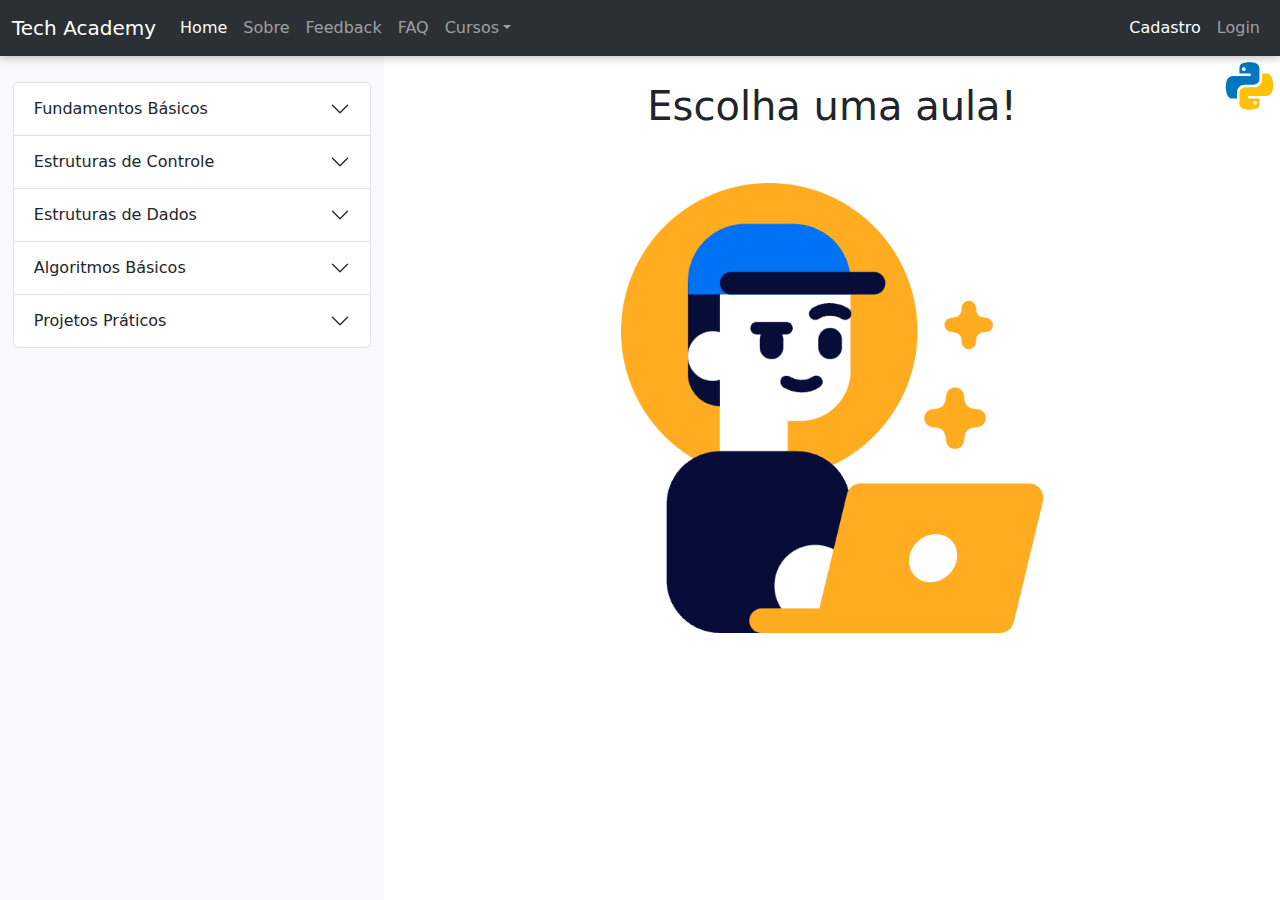
<file: cursos/ideia.html>
<!DOCTYPE html>
<html lang="pt-br">
<head>
    <meta charset="UTF-8">
    <meta name="viewport" content="width=device-width, initial-scale=1.0">
    <link href="https://cdn.jsdelivr.net/npm/bootstrap@5.3.3/dist/css/bootstrap.min.css" rel="stylesheet" integrity="sha384-QWTKZyjpPEjISv5WaRU9OFeRpok6YctnYmDr5pNlyT2bRjXh0JMhjY6hW+ALEwIH" crossorigin="anonymous">
    <link rel="stylesheet" href="/css/style.css">
    <link rel="stylesheet" href="/css/cursos.css">
    <title>Hora de aprender!</title>
</head>
<body>
    <header>
        <nav class="navbar navbar-expand-lg bg-body-tertiary" class="navbar bg-dark border-bottom border-body" data-bs-theme="dark" >
            <div class="container-fluid">
                <a class="navbar-brand" href="/">Tech Academy</a>
                <button class="navbar-toggler" type="button" data-bs-toggle="collapse" data-bs-target="#navbarSupportedContent" aria-controls="navbarSupportedContent" aria-expanded="false" aria-label="Toggle navigation">
                <span class="navbar-toggler-icon"></span>
                </button>
                <div class="collapse navbar-collapse" id="navbarSupportedContent">
                    <ul class="navbar-nav me-auto mb-2 mb-lg-0" id="nav-contents">
                        <li class="nav-item">
                            <a class="nav-link active" aria-current="page" href="/">Home</a>
                        </li>
                        <li class="nav-item">
                            <a class="nav-link" href="/">Sobre</a>
                        </li>
                        <li class="nav-item">
                            <a class="nav-link" href="/#feedback">Feedback</a>
                        </li>
                        <li class="nav-item">
                          <a class="nav-link" href="/#faq">FAQ</a>
                      </li>
                        <li class="nav-item dropdown">
                            <a class="nav-link dropdown-toggle" href="#" role="button" data-bs-toggle="dropdown" aria-expanded="false">
                            Cursos</a>
                        <ul class="dropdown-menu">
                            <li><a class="dropdown-item" href="/cursos/">Javascript</a></li>
                            <li><a class="dropdown-item" href="/cursos/">Python</a></li>
                            <li><a class="dropdown-item" href="/cursos/">Java</a></li>
                            <li><hr class="dropdown-divider"></li>
                        </ul>
                        </li>
                        <span id="login"> <!--APENAS APARECER CASO O USUARIO NÃO ESTEJA LOGADO. SE ESTIVER TROCAR PARA-->
                            <li class="nav-item">
                                <a class="nav-link active" aria-current="page" href="/auth/cadastro/">Cadastro</a>
                            </li>
                            <li class="nav-item">
                                <a class="nav-link" href="/auth/login/">Login</a>
                            </li>
                        </span>
                    </ul>
                </div>
            </div>
        </nav>
    </header>
    <main>
        <section id="lst-aulas">
            <div class="accordion" id="accordionPanelsStayOpenExample">
                <div class="accordion-item">
                    <h2 class="accordion-header">
                      <button class="accordion-button collapsed" type="button" data-bs-toggle="collapse" data-bs-target="#panelsStayOpen-collapseOne" aria-expanded="false" aria-controls="panelsStayOpen-collapseOne">
                        Fundamentos Básicos
                      </button>
                    </h2>
                    <div id="panelsStayOpen-collapseOne" class="accordion-collapse collapse">
                      <div class="accordion-body">
                        <ul class="list-group">
                          <li class="list-group-item">
                            <input class="form-check-input me-1" type="checkbox" value="" id="firstCheckbox">
                            <label class="form-check-label stretched-link" for="firstCheckbox">O que é um Algoritmo?</label>
                          </li>
                          <li class="list-group-item">
                            <input class="form-check-input me-1" type="checkbox" value="" id="secondCheckbox">
                            <label class="form-check-label stretched-link" for="secondCheckbox">Tipos de Dados Básicos</label>
                          </li>
                          <li class="list-group-item">
                            <input class="form-check-input me-1" type="checkbox" value="" id="thirdCheckbox">
                            <label class="form-check-label stretched-link" for="thirdCheckbox">Operadores e Expressões</label>
                          </li>
                          <li class="list-group-item">
                            <input class="form-check-input me-1" type="checkbox" value="" id="fourthCheckbox">
                            <label class="form-check-label stretched-link" for="fourthCheckbox">Introdução a Loops (for, while)</label>
                          </li>
                          <li class="list-group-item">
                            <input class="form-check-input me-1" type="checkbox" value="" id="fifthCheckbox">
                            <label class="form-check-label stretched-link" for="fifthCheckbox">Condicionais (if, else)</label>
                          </li>
                        </ul>
                      </div>
                    </div>
                  </div>
                  
                  <div class="accordion-item">
                    <h2 class="accordion-header">
                      <button class="accordion-button collapsed" type="button" data-bs-toggle="collapse" data-bs-target="#panelsStayOpen-collapseTwo" aria-expanded="false" aria-controls="panelsStayOpen-collapseTwo">
                        Estruturas de Controle
                      </button>
                    </h2>
                    <div id="panelsStayOpen-collapseTwo" class="accordion-collapse collapse">
                      <div class="accordion-body">
                        <ul class="list-group">
                          <li class="list-group-item">
                            <input class="form-check-input me-1" type="checkbox" value="" id="sixthCheckbox">
                            <label class="form-check-label stretched-link" for="sixthCheckbox">Estruturas de Repetição (Laços)</label>
                          </li>
                          <li class="list-group-item">
                            <input class="form-check-input me-1" type="checkbox" value="" id="seventhCheckbox">
                            <label class="form-check-label stretched-link" for="seventhCheckbox">Condicionais Avançadas (else if)</label>
                          </li>
                          <li class="list-group-item">
                            <input class="form-check-input me-1" type="checkbox" value="" id="eighthCheckbox">
                            <label class="form-check-label stretched-link" for="eighthCheckbox">Switch Case</label>
                          </li>
                          <li class="list-group-item">
                            <input class="form-check-input me-1" type="checkbox" value="" id="ninthCheckbox">
                            <label class="form-check-label stretched-link" for="ninthCheckbox">Controle de Fluxo com Break e Continue</label>
                          </li>
                          <li class="list-group-item">
                            <input class="form-check-input me-1" type="checkbox" value="" id="tenthCheckbox">
                            <label class="form-check-label stretched-link" for="tenthCheckbox">Como Organizar o Fluxo do Programa</label>
                          </li>
                        </ul>
                      </div>
                    </div>
                  </div>
                  
                  <div class="accordion-item">
                    <h2 class="accordion-header">
                      <button class="accordion-button collapsed" type="button" data-bs-toggle="collapse" data-bs-target="#panelsStayOpen-collapseThree" aria-expanded="false" aria-controls="panelsStayOpen-collapseThree">
                        Estruturas de Dados
                      </button>
                    </h2>
                    <div id="panelsStayOpen-collapseThree" class="accordion-collapse collapse">
                      <div class="accordion-body">
                        <ul class="list-group">
                          <li class="list-group-item">
                            <input class="form-check-input me-1" type="checkbox" value="" id="eleventhCheckbox">
                            <label class="form-check-label stretched-link" for="eleventhCheckbox">Arrays</label>
                          </li>
                          <li class="list-group-item">
                            <input class="form-check-input me-1" type="checkbox" value="" id="twelfthCheckbox">
                            <label class="form-check-label stretched-link" for="twelfthCheckbox">Listas</label>
                          </li>
                          <li class="list-group-item">
                            <input class="form-check-input me-1" type="checkbox" value="" id="thirteenthCheckbox">
                            <label class="form-check-label stretched-link" for="thirteenthCheckbox">Pilhas e Filas</label>
                          </li>
                          <li class="list-group-item">
                            <input class="form-check-input me-1" type="checkbox" value="" id="fourteenthCheckbox">
                            <label class="form-check-label stretched-link" for="fourteenthCheckbox">Introdução a Tabelas de Hash</label>
                          </li>
                          <li class="list-group-item">
                            <input class="form-check-input me-1" type="checkbox" value="" id="fifteenthCheckbox">
                            <label class="form-check-label stretched-link" for="fifteenthCheckbox">Como Escolher a Estrutura de Dados Certa?</label>
                          </li>
                        </ul>
                      </div>
                    </div>
                  </div>
                  
                  <div class="accordion-item">
                    <h2 class="accordion-header">
                      <button class="accordion-button collapsed" type="button" data-bs-toggle="collapse" data-bs-target="#panelsStayOpen-collapseFour" aria-expanded="false" aria-controls="panelsStayOpen-collapseFour">
                        Algoritmos Básicos
                      </button>
                    </h2>
                    <div id="panelsStayOpen-collapseFour" class="accordion-collapse collapse">
                      <div class="accordion-body">
                        <ul class="list-group">
                          <li class="list-group-item">
                            <input class="form-check-input me-1" type="checkbox" value="" id="sixteenthCheckbox">
                            <label class="form-check-label stretched-link" for="sixteenthCheckbox">Algoritmos de Ordenação Simples (Bubble Sort)</label>
                          </li>
                          <li class="list-group-item">
                            <input class="form-check-input me-1" type="checkbox" value="" id="seventeenthCheckbox">
                            <label class="form-check-label stretched-link" for="seventeenthCheckbox">Algoritmos de Busca Simples (Busca Linear)</label>
                          </li>
                          <li class="list-group-item">
                            <input class="form-check-input me-1" type="checkbox" value="" id="eighteenthCheckbox">
                            <label class="form-check-label stretched-link" for="eighteenthCheckbox">Algoritmos Recursivos Básicos</label>
                          </li>
                          <li class="list-group-item">
                            <input class="form-check-input me-1" type="checkbox" value="" id="nineteenthCheckbox">
                            <label class="form-check-label stretched-link" for="nineteenthCheckbox">Análise de Complexidade</label>
                          </li>
                          <li class="list-group-item">
                            <input class="form-check-input me-1" type="checkbox" value="" id="twentiethCheckbox">
                            <label class="form-check-label stretched-link" for="twentiethCheckbox">Como Melhorar a Eficiência dos Algoritmos</label>
                          </li>
                        </ul>
                      </div>
                    </div>
                  </div>
                  
                  <div class="accordion-item">
                    <h2 class="accordion-header">
                      <button class="accordion-button collapsed" type="button" data-bs-toggle="collapse" data-bs-target="#panelsStayOpen-collapseFive" aria-expanded="false" aria-controls="panelsStayOpen-collapseFive">
                        Projetos Práticos
                      </button>
                    </h2>
                    <div id="panelsStayOpen-collapseFive" class="accordion-collapse collapse">
                      <div class="accordion-body">
                        <ul class="list-group">
                          <li class="list-group-item">
                            <input class="form-check-input me-1" type="checkbox" value="" id="twentyFirstCheckbox">
                            <label class="form-check-label stretched-link" for="twentyFirstCheckbox">Criando um Sistema de Login Simples</label>
                          </li>
                          <li class="list-group-item">
                            <input class="form-check-input me-1" type="checkbox" value="" id="twentySecondCheckbox">
                            <label class="form-check-label stretched-link" for="twentySecondCheckbox">Criando uma Calculadora</label>
                          </li>
                          <li class="list-group-item">
                            <input class="form-check-input me-1" type="checkbox" value="" id="twentyThirdCheckbox">
                            <label class="form-check-label stretched-link" for="twentyThirdCheckbox">Organizando uma Lista de Tarefas</label>
                          </li>
                          <li class="list-group-item">
                            <input class="form-check-input me-1" type="checkbox" value="" id="twentyFourthCheckbox">
                            <label class="form-check-label stretched-link" for="twentyFourthCheckbox">Sistema de Busca Simples em um Arquivo</label>
                          </li>
                          <li class="list-group-item">
                            <input class="form-check-input me-1" type="checkbox" value="" id="twentyFifthCheckbox">
                            <label class="form-check-label stretched-link" for="twentyFifthCheckbox">Projetos com Algoritmos de Ordenação</label>
                          </li>
                        </ul>
                      </div>
                    </div>
                  </div>
            </div>
        </section>
        <section id="aula">
            <h1>Escolha uma aula!</h1>
            <img src="/img/logos/logo.png" alt="">
        </section>
    </main>
    <script src="https://cdn.jsdelivr.net/npm/bootstrap@5.3.3/dist/js/bootstrap.bundle.min.js" integrity="sha384-YvpcrYf0tY3lHB60NNkmXc5s9fDVZLESaAA55NDzOxhy9GkcIdslK1eN7N6jIeHz" crossorigin="anonymous"></script>    
</body>
</html>
</file>
<file: css/style.css>
#cursos{
    display: flex;
    justify-content: space-evenly;
}

header{
    box-shadow: 0px 1px 10px rgb(0 0 0 / 30%);
    align-items: center;
    position: fixed;
    width: 100%;
    z-index: 1;
}

main{
    padding-top: 3.5rem;
}

#nav-contents{
    display: contents;
}

.user{
    white-space: nowrap;
}

#login{
    display: flex;
    margin-left: auto;  
}

#usuario{
    display: flex;
    margin-left: auto;  
    align-items: center;


    img{
        height: 2rem;
        color: white;
        filter: invert(0.8);
    }
}

section{
    min-height: 85vh !important;
    padding: 2% 5%;
}

#tit-cursos{
    display: flex;
    justify-content: center;
}

#banner{
    background-color: var(--bs-secondary-bg);
    display: flex;

    div{
        width: 50%;
        display: flex;
        flex-direction: column;
        justify-content: center;
    }

    #sobre{
        margin-right: 5%;

        p{
            text-align: justify;
        }
    }
}

.card{
    img{
        padding:10%;
    }
}

#feedback{
    color: white;   
    background-color: var(--bs-body-color);
    display: flex;
    flex-direction: column;
    justify-content: space-around;
}

.feedback{
    background-color: var(--bs-emphasis-color) !important;
    color: white !important;

    img{
        background: none;
        background-color: white;
        border-radius: 100%;
        height: 12rem;
        width: 12rem;
        display: flex;
        margin: 5% auto;
    }
}

#faq{
    h1{
        margin-bottom: 5vh;
    }
}

footer{
    margin: 0 5vw;
}
</file>
<file: css/cursos.css>
body{
    height: 100vh;
    width: 100vw;
    overflow-x: hidden;

    main{
        display: flex;
        height: 100%;
    
        #lst-aulas{
            width: 30vw;
            padding: 2% 1%;
            background-color: var(--bs-tertiary-bg);
        }
    
        #aula{
            flex: 1;
            display: flex;
            flex-direction: column;
            align-items: center;
            background-image: url(/img/cursos/python.svg);
            background-repeat: no-repeat;
            background-position-x: right;
            background-size: 60px;
    
            h1{
                text-align: center;
            }
    
            img{
                flex: 1;
                max-height: 50vh;
                margin: 5vh 0 0;
            }

            iframe{
                margin: 20px 0;
            }
        }
    }
}

.link-aula{
    color: black;
    text-decoration: none;
}
</file>
<file: css/login.css>
body{
    height: 100vh;
    width: 100vw;
    display: flex;
    flex-direction: column;
    overflow: hidden;

    main{
        height: 100vh;
        width: 100vw;
        display: flex;
        
        #creds-login{
            width: 50vw;
            padding: 5%;
        }
    
        #lg-mid-page{
            display: flex;
            flex: 1; 
            width: 50vw;   
            justify-content: center;
        }
    
        section{
            height: 100%;
            padding: 0;
    
            iframe{
                width: 90%;
            }
        }
    }    
}
</file>
